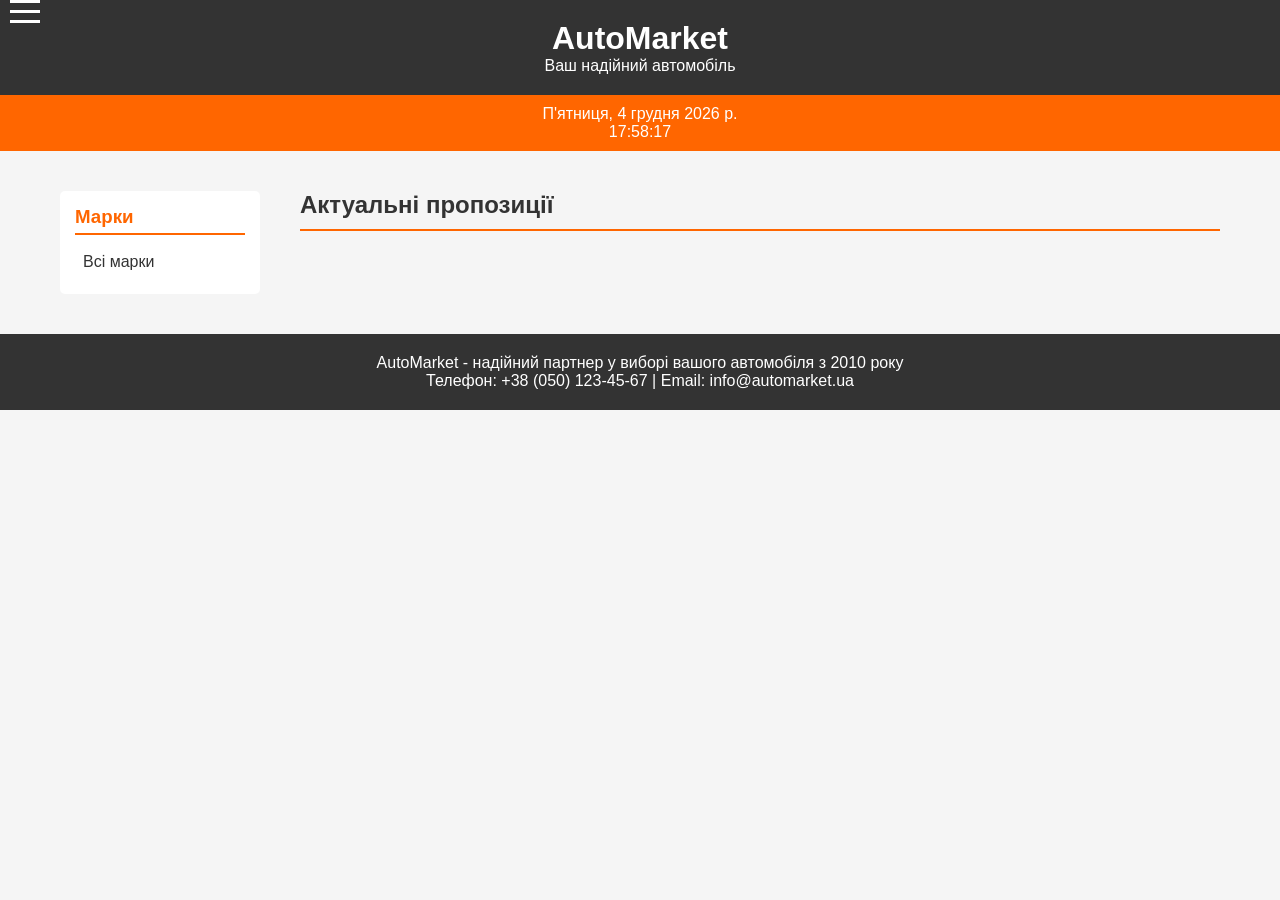
<file: frontend/templates/index.html>
<!DOCTYPE html>
<html>
<head>
    <meta charset="utf-8">
    <title>AutoMarket - Продаж уживаних автомобілів</title>
    <link rel="stylesheet" href="../static/css/style.css">
</head>
<body>

    <div id="header">
        <h1>AutoMarket</h1>
        <p>Ваш надійний автомобіль</p>
    </div>

    <!-- Часы с датой (Лаба 6) -->
    <div id="clock-container">
        <div id="date"></div>
        <div id="time"></div>
    </div>

    <!--  (лаба 3) -->
    <div id="navigation">
        <input id="menu-toggle" type="checkbox" />
        <label class="menu-btn" for="menu-toggle">
            <span></span>
        </label>
        <ul class="menubox" id="menu"></ul>
    </div>

    <!-- (лаба 1-2) -->
    <div id="content">
        <div id="sidebar">
            <h3>Марки</h3>
            <a href="#" id="all-marks">Всі марки</a>
            <div id="marks-list"></div>
        </div>

        <div id="main">
            <h2>Актуальні пропозиції</h2>
            <div id="cars"></div>
            <p id="empty" style="display: none;">Автомобілі не знайдені</p>
            <a href="#" class="btn-buy" id="load-more" style="display: none;">Показати ще</a>
        </div>
    </div>

    <div id="footer">
        <p>AutoMarket - надійний партнер у виборі вашого автомобіля з 2010 року</p>
        <p>Телефон: +38 (050) 123-45-67 | Email: info@automarket.ua</p>
    </div>

    <script src="../static/js/api.js"></script>
    <script>
        renderMenu();

        const LIMIT = 20;
        let skip = 0;
        let markId = null;
        const markNames = {};   // id марки -> название
        const modelsById = {};  // id модели -> { name, markId }

        // небольшой помощник: создать элемент с классом и текстом (textContent защищает от XSS)
        function el(tag, className, text) {
            const node = document.createElement(tag);
            if (className) node.className = className;
            if (text !== undefined) node.textContent = text;
            return node;
        }

        function formatNumber(n) {
            return Math.round(Number(n)).toLocaleString('uk-UA');
        }

        function buildCard(car) {
            const model = modelsById[car.id_model] || { name: '', markId: null };
            const markName = markNames[model.markId] || '';
            const title = [markName, model.name, car.year_release].join(' ').trim();

            const card = el('div', 'car-card');

            const imageBox = el('div', 'car-image');
            if (car.photos && car.photos.length > 0) {
                const img = document.createElement('img');
                img.src = '../static/image/' + car.photos[0].photo_path;
                img.alt = title;
                imageBox.appendChild(img);
            } else {
                imageBox.appendChild(el('div', 'image-placeholder', 'Фото відсутнє'));
            }

            const info = el('div', 'car-info');
            info.appendChild(el('h3', null, title));
            info.appendChild(el('p', 'car-details',
                'Пробіг: ' + formatNumber(car.mileage) + ' км | Двигун: ' +
                car.engine_capacity + ' L ' + car.engine_type));
            info.appendChild(el('p', 'car-description', car.description || ''));
            info.appendChild(el('p', 'car-price', formatNumber(car.price) + ' USD'));
            const buy = el('a', 'btn-buy', 'Купити');
            buy.href = 'buy_car.html?id=' + car.id_auto;
            info.appendChild(buy);

            card.appendChild(imageBox);
            card.appendChild(info);
            return card;
        }

        async function loadCars(reset) {
            if (reset) {
                skip = 0;
                document.getElementById('cars').innerHTML = '';
            }
            let url = ROUTES.cars + '?skip=' + skip + '&limit=' + LIMIT;
            if (markId !== null) url += '&mark_id=' + markId;

            const res = await apiFetch(url);
            const cars = await res.json();

            const box = document.getElementById('cars');
            cars.forEach(car => box.appendChild(buildCard(car)));
            skip += cars.length;

            document.getElementById('empty').style.display = (skip === 0) ? 'block' : 'none';
            document.getElementById('load-more').style.display = (cars.length === LIMIT) ? 'inline-block' : 'none';
        }

        async function init() {
            const [marksRes, modelsRes] = await Promise.all([
                apiFetch(ROUTES.marks), apiFetch(ROUTES.models)
            ]);
            const marks = await marksRes.json();
            const models = await modelsRes.json();

            const list = document.getElementById('marks-list');
            marks.forEach(m => {
                const id = m.mark_id ?? m.id_mark;   // на случай разных названий поля в схеме
                markNames[id] = m.name_mark;
                const a = el('a', null, m.name_mark);
                a.href = '#';
                a.addEventListener('click', (e) => { e.preventDefault(); markId = id; loadCars(true); });
                list.appendChild(a);
            });
            models.forEach(m => {
                modelsById[m.id_model] = { name: m.name_model, markId: m.id_mark ?? m.mark_id };
            });

            document.getElementById('all-marks').addEventListener('click', (e) => {
                e.preventDefault(); markId = null; loadCars(true);
            });
            document.getElementById('load-more').addEventListener('click', (e) => {
                e.preventDefault(); loadCars(false);
            });

            loadCars(true);
        }
        init();

        // часы (лаба 6)
        function updateClock() {
            const now = new Date();
            const days = ['Неділя', 'Понеділок', 'Вівторок', 'Середа', 'Четвер', 'П\'ятниця', 'Субота'];
            const months = ['січня', 'лютого', 'березня', 'квітня', 'травня', 'червня',
                            'липня', 'серпня', 'вересня', 'жовтня', 'листопада', 'грудня'];
            const pad = n => String(n).padStart(2, '0');
            document.getElementById('date').textContent =
                days[now.getDay()] + ', ' + now.getDate() + ' ' + months[now.getMonth()] + ' ' + now.getFullYear() + ' р.';
            document.getElementById('time').textContent =
                pad(now.getHours()) + ':' + pad(now.getMinutes()) + ':' + pad(now.getSeconds());
        }
        updateClock();
        setInterval(updateClock, 1000);
    </script>
</body>
</html>
</file>
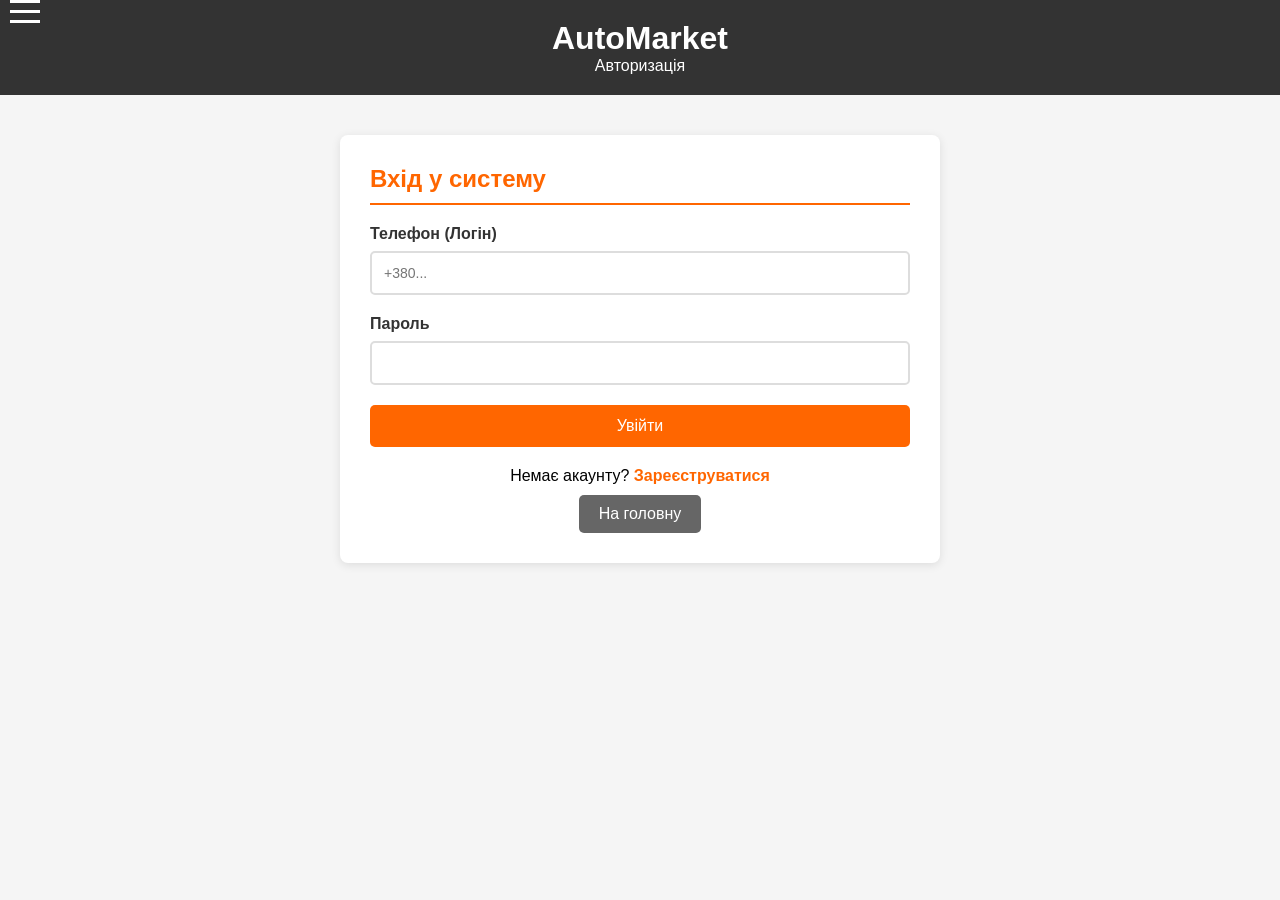
<file: frontend/templates/login.html>
<!DOCTYPE html>
<html>
<head>
    <meta charset="utf-8">
    <title>Вхід - AutoMarket</title>
    <link rel="stylesheet" href="../static/css/style.css">
</head>
<body>
    <!-- Бургер-меню -->
    <div id="navigation">
        <input id="menu-toggle" type="checkbox" />
        <label class="menu-btn" for="menu-toggle">
            <span></span>
        </label>
        <ul class="menubox" id="menu"></ul>
    </div>

    <div id="header">
        <h1>AutoMarket</h1>
        <p>Авторизація</p>
    </div>

    <div class="form-container">
        <h2>Вхід у систему</h2>

        <div class="error-message" id="error" style="display: none;"></div>

        <form id="login-form">
            <div class="form-group">
                <label>Телефон (Логін)</label>
                <input type="text" name="phone" placeholder="+380..." required>
            </div>
            <div class="form-group">
                <label>Пароль</label>
                <input type="password" name="password" required>
            </div>
            <button type="submit" class="btn-submit">Увійти</button>
        </form>

        <div style="text-align: center; margin-top: 20px;">
            <p>Немає акаунту? <a href="register.html" style="color: #ff6600; font-weight: bold; text-decoration: none;">Зареєструватися</a></p>
            <a href="index.html" class="btn-back" style="display: inline-block; margin-top: 10px; width: auto; padding: 10px 20px;">На головну</a>
        </div>
    </div>

    <script src="../static/js/api.js"></script>
    <script>
        renderMenu();

        const form = document.getElementById('login-form');
        const errorBox = document.getElementById('error');

        function showError(text) {
            errorBox.textContent = '✗ ' + text;
            errorBox.style.display = 'block';
        }

        form.addEventListener('submit', async (e) => {
            e.preventDefault();
            errorBox.style.display = 'none';

            // FastAPI (OAuth2PasswordRequestForm) ждёт form-данные с полями username и password
            const body = new URLSearchParams({
                username: form.phone.value.trim(),
                password: form.password.value
            });

            try {
                const res = await apiFetch(ROUTES.login, { method: 'POST', body, noRedirect: true });
                if (res.status === 401) {
                    showError('Невірний телефон або пароль');
                    return;
                }
                if (!res.ok) {
                    showError('Помилка сервера (' + res.status + ')');
                    return;
                }
                const data = await res.json();
                localStorage.setItem('token', data.access_token);
                location.href = 'index.html';
            } catch (err) {
                showError('Не вдалося зв\'язатися із сервером');
            }
        });
    </script>
</body>
</html>
</file>
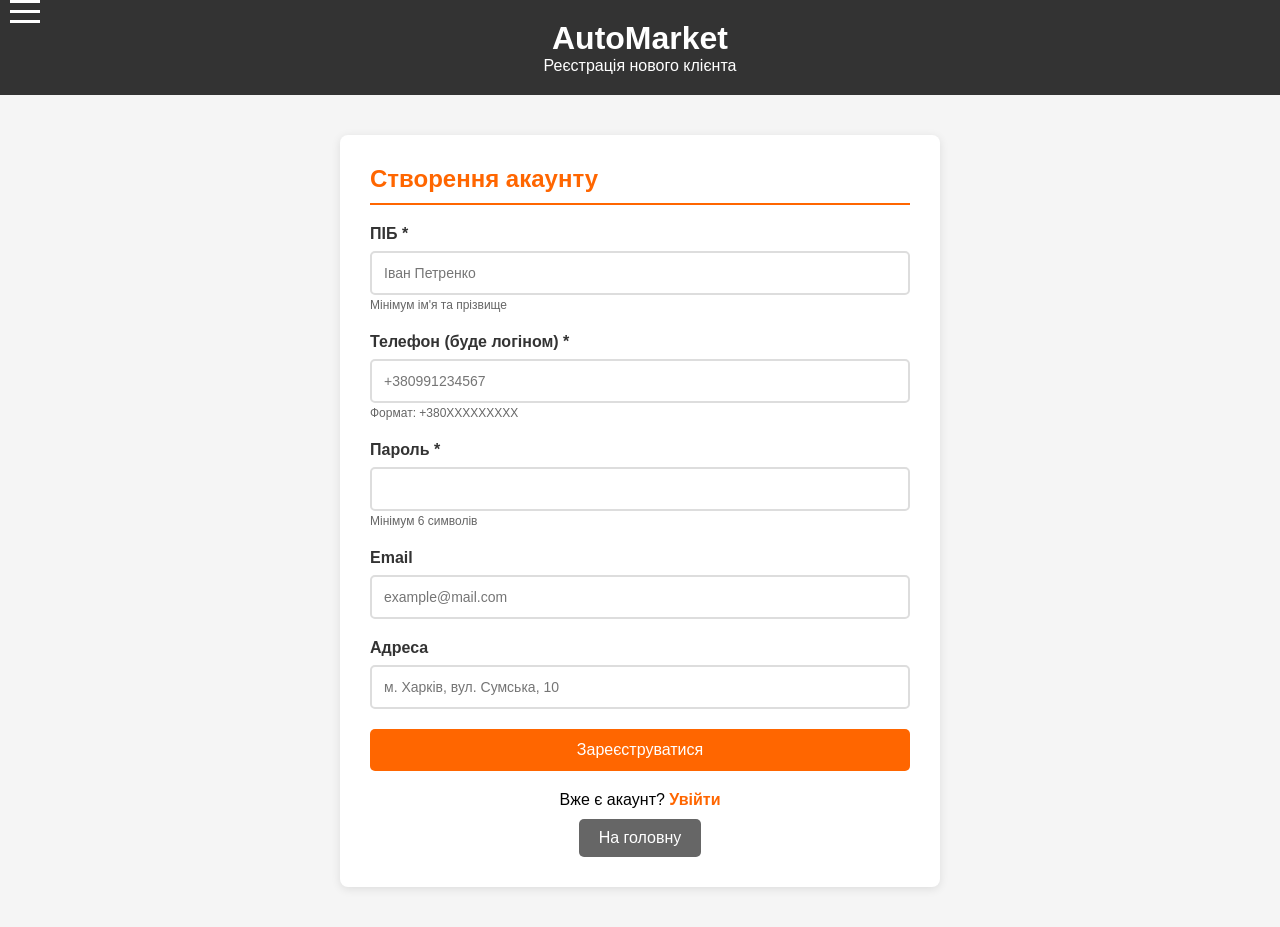
<file: frontend/templates/register.html>
<!DOCTYPE html>
<html>
<head>
    <meta charset="utf-8">
    <title>Реєстрація - AutoMarket</title>
    <link rel="stylesheet" href="../static/css/style.css">
    <script>
        function checkRegisterForm(obj) {
            var errors = [];

            // ПІБ: мінімум 2 слова (Ім'я Прізвище)
            var reg_name = /^[А-ЯІЇЄҐа-яіїєґA-Za-z]+ [А-ЯІЇЄҐа-яіїєґA-Za-z]+/;
            var name = obj.name.value.trim();
            if(!reg_name.exec(name)) {
                errors.push("ПІБ (мінімум Ім'я Прізвище)");
            }

            // Телефон: формат +380XXXXXXXXX (13 символів)
            var reg_phone = /^\+380[0-9]{9}$/;
            var phone = obj.phone.value.trim();
            if(!reg_phone.exec(phone)) {
                errors.push("Телефон (формат: +380991234567)");
            }

            // Пароль: мінімум 6 символів
            var password = obj.password.value;
            if(password.length < 6) {
                errors.push("Пароль (мінімум 6 символів)");
            }

            // Email (якщо заповнено)
            var email = obj.email.value.trim();
            if(email != "") {
                var reg_email = /^[^\s@]+@[^\s@]+\.[^\s@]+$/;
                if(!reg_email.exec(email)) {
                    errors.push("Email (невірний формат)");
                }
            }

            // Виведення помилок
            if(errors.length > 0) {
                alert("Помилки у полях:\n\n" + errors.join("\n"));
                return false;
            }

            return true;
        }
    </script>
</head>
<body>
    <!-- Бургер-меню -->
    <div id="navigation">
        <input id="menu-toggle" type="checkbox" />
        <label class="menu-btn" for="menu-toggle">
            <span></span>
        </label>
        <ul class="menubox" id="menu"></ul>
    </div>

    <div id="header">
        <h1>AutoMarket</h1>
        <p>Реєстрація нового клієнта</p>
    </div>

    <div class="form-container">
        <h2>Створення акаунту</h2>

        <div class="error-message" id="error" style="display: none;"></div>

        <form id="register-form">
            <div class="form-group">
                <label>ПІБ *</label>
                <input type="text" name="name" placeholder="Іван Петренко" required>
                <small style="color: #666; font-size: 12px;">Мінімум ім'я та прізвище</small>
            </div>

            <div class="form-group">
                <label>Телефон (буде логіном) *</label>
                <input type="text" name="phone" placeholder="+380991234567" required>
                <small style="color: #666; font-size: 12px;">Формат: +380XXXXXXXXX</small>
            </div>

            <div class="form-group">
                <label>Пароль *</label>
                <input type="password" name="password" required>
                <small style="color: #666; font-size: 12px;">Мінімум 6 символів</small>
            </div>

            <div class="form-group">
                <label>Email</label>
                <input type="email" name="email" placeholder="example@mail.com">
            </div>

            <div class="form-group">
                <label>Адреса</label>
                <input type="text" name="address" placeholder="м. Харків, вул. Сумська, 10">
            </div>

            <button type="submit" class="btn-submit">Зареєструватися</button>
        </form>

        <div style="text-align: center; margin-top: 20px;">
            <p>Вже є акаунт? <a href="login.html" style="color: #ff6600; font-weight: bold; text-decoration: none;">Увійти</a></p>
            <a href="index.html" class="btn-back" style="display: inline-block; margin-top: 10px; width: auto; padding: 10px 20px;">На головну</a>
        </div>
    </div>

    <script src="../static/js/api.js"></script>
    <script>
        renderMenu();

        const form = document.getElementById('register-form');
        const errorBox = document.getElementById('error');

        function showError(text) {
            errorBox.textContent = '✗ ' + text;
            errorBox.style.display = 'block';
        }

        form.addEventListener('submit', async (e) => {
            e.preventDefault();
            errorBox.style.display = 'none';

            if (!checkRegisterForm(form)) return;

            // пустые необязательные поля отправляем как null
            const email = form.email.value.trim();
            const address = form.address.value.trim();
            const payload = {
                name_client: form.name.value.trim(),
                phone_client: form.phone.value.trim(),
                email: email || null,
                address_client: address || null,
                password: form.password.value
            };

            try {
                const res = await apiFetch(ROUTES.registerClient, {
                    method: 'POST',
                    headers: { 'Content-Type': 'application/json' },
                    body: JSON.stringify(payload),
                    noRedirect: true
                });

                if (res.ok) {
                    alert('Акаунт створено! Тепер можна увійти.');
                    location.href = 'login.html';
                } else if (res.status === 400) {
                    showError('Клієнт з таким телефоном вже існує');
                } else if (res.status === 422) {
                    showError('Перевірте правильність введених даних');
                } else {
                    showError('Помилка сервера (' + res.status + ')');
                }
            } catch (err) {
                showError('Не вдалося зв\'язатися із сервером');
            }
        });
    </script>
</body>
</html>
</file>
<file: frontend/static/css/style.css>
/* Базовые стили */
* { margin: 0; padding: 0; box-sizing: border-box; }
body { font-family: Arial, sans-serif; background-color: #f5f5f5; }

/* Шапка и футер */
#header, #footer { 
    background-color: #333; 
    color: white; 
    padding: 20px; 
    text-align: center; 
}

/* Часы */
#clock-container { 
    background-color: #ff6600; 
    color: white; 
    padding: 10px; 
    text-align: center; 
}

/* Бургер-меню */
.menu-btn { 
    position: fixed; 
    top: 10px; 
    left: 10px; 
    width: 30px; 
    height: 30px; 
    cursor: pointer; 
    z-index: 100; 
}
.menu-btn > span, .menu-btn > span::before, .menu-btn > span::after { 
    display: block; 
    position: absolute; 
    width: 100%; 
    height: 3px; 
    background-color: #fff; 
}
.menu-btn > span::before { content: ''; top: -10px; }
.menu-btn > span::after { content: ''; top: 10px; }

#menu-toggle { display: none; }
#menu-toggle:checked ~ .menubox { left: 0; }

.menubox { 
    position: fixed; 
    top: 0; 
    left: -250px; 
    width: 250px; 
    height: 100%; 
    padding: 50px 0 20px 0; 
    list-style: none; 
    background-color: #444; 
    transition: left 0.3s; 
    z-index: 99; 
}

.menu-item { 
    display: block; 
    padding: 15px 20px; 
    color: white; 
    text-decoration: none; 
    border-bottom: 1px solid #555; 
}
.menu-item:hover { background-color: #ff6600; }

/* Контент */
#content { max-width: 1200px; margin: 20px auto; padding: 20px; }
#sidebar { float: left; width: 200px; background: white; padding: 15px; margin-right: 20px; border-radius: 5px; }
#sidebar h3 { color: #ff6600; border-bottom: 2px solid #ff6600; padding-bottom: 5px; margin-bottom: 10px; }
#sidebar a { display: block; padding: 8px; color: #333; text-decoration: none; border-radius: 3px; }
#sidebar a:hover { background-color: #f0f0f0; color: #ff6600; }
#main { margin-left: 240px; }
#main h2 { color: #333; border-bottom: 2px solid #ff6600; padding-bottom: 10px; margin-bottom: 20px; }

/* Карточки машин */
.car-card { 
    background: white; 
    margin-bottom: 15px; 
    padding: 15px; 
    overflow: hidden; 
    border-radius: 5px;
    box-shadow: 0 2px 4px rgba(0,0,0,0.1);
    transition: box-shadow 0.3s;
}
.car-card:hover { box-shadow: 0 4px 8px rgba(0,0,0,0.15); }
.car-image { float: left; width: 200px; height: 140px; margin-right: 15px; border-radius: 3px; overflow: hidden; }
.car-image img { width: 100%; height: 100%; object-fit: cover; }
.image-placeholder { 
    width: 100%; 
    height: 100%; 
    background-color: #ddd; 
    border: 1px solid #999; 
    text-align: center; 
    line-height: 140px; 
    color: #666;
}
.car-info { margin-left: 215px; }
.car-info h3 { color: #333; margin-bottom: 10px; }
.car-details { color: #666; margin: 8px 0; }
.car-description { color: #777; margin: 10px 0; font-size: 14px; }
.car-price { font-size: 22px; color: #ff6600; font-weight: bold; margin: 10px 0; }
.btn-buy { 
    display: inline-block; 
    padding: 10px 25px; 
    background-color: #ff6600; 
    color: white; 
    text-decoration: none; 
    border-radius: 3px;
    transition: background-color 0.3s;
}
.btn-buy:hover { background-color: #ff8833; }

/* Формы - КРАСИВЫЙ ДИЗАЙН */
.form-container {
    max-width: 600px;
    margin: 40px auto;
    background: white;
    padding: 30px;
    border-radius: 8px;
    box-shadow: 0 2px 10px rgba(0,0,0,0.1);
}

.form-container h2 {
    color: #ff6600;
    margin-bottom: 20px;
    padding-bottom: 10px;
    border-bottom: 2px solid #ff6600;
}

.form-group { 
    margin-bottom: 20px; 
}

.form-group label { 
    display: block; 
    margin-bottom: 8px; 
    font-weight: bold;
    color: #333;
}

.form-group input, 
.form-group select, 
.form-group textarea { 
    width: 100%; 
    padding: 12px; 
    border: 2px solid #ddd; 
    border-radius: 5px;
    font-size: 14px;
    transition: border-color 0.3s;
}

.form-group input:focus,
.form-group select:focus,
.form-group textarea:focus {
    border-color: #ff6600;
    outline: none;
}

.form-group textarea {
    min-height: 100px;
    resize: vertical;
}

.form-row {
    display: flex;
    gap: 15px;
    margin-bottom: 20px;
}

.form-row .form-group {
    flex: 1;
    margin-bottom: 0;
}

.btn-submit { 
    background-color: #ff6600; 
    color: white; 
    padding: 12px 30px; 
    border: none; 
    border-radius: 5px;
    font-size: 16px;
    cursor: pointer; 
    width: 100%;
    transition: background-color 0.3s;
}

.btn-submit:hover { 
    background-color: #ff8833; 
}

.btn-back { 
    display: inline-block;
    background-color: #666; 
    color: white; 
    padding: 12px 30px; 
    text-decoration: none; 
    border-radius: 5px;
    transition: background-color 0.3s;
    text-align: center;
}

.btn-back:hover {
    background-color: #555;
}

.success-message { 
    background-color: #4CAF50; 
    color: white; 
    padding: 15px; 
    margin-bottom: 20px; 
    border-radius: 5px;
}

.error-message { 
    background-color: #f44336; 
    color: white; 
    padding: 15px; 
    margin-bottom: 20px; 
    border-radius: 5px;
}

/* Clearfix */
.car-card:after, #content:after { 
    content: ""; 
    display: table; 
    clear: both; 
}

/* Дополнительные стили для профиля */
.profile-card {
    background: white;
    padding: 25px;
    border-radius: 8px;
    margin-bottom: 20px;
    box-shadow: 0 2px 4px rgba(0,0,0,0.1);
}

.profile-card h3 {
    color: #ff6600;
    margin-bottom: 15px;
    padding-bottom: 10px;
    border-bottom: 2px solid #ff6600;
}

.discount-badge {
    display: inline-block;
    background: linear-gradient(135deg, #4CAF50, #45a049);
    color: white;
    padding: 5px 15px;
    border-radius: 20px;
    font-weight: bold;
}
</file>
